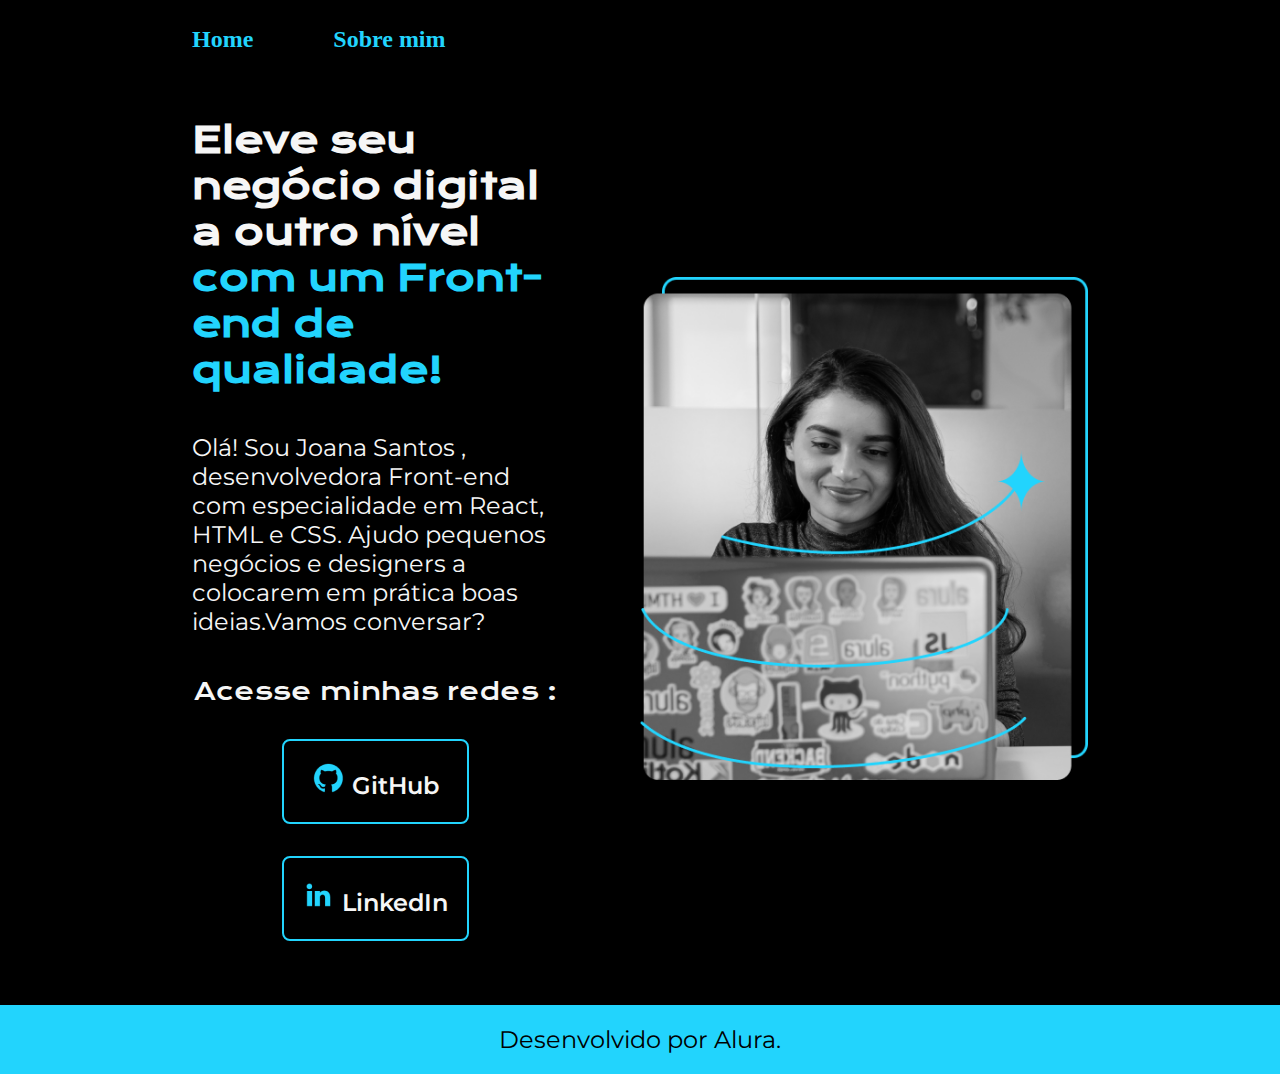
<file: index.html>
<!DOCTYPE html>
<html lang="pt-br">
<head>
    <meta charset="UTF-8">
    <meta http-equiv="X-UA-Compatible" content="IE=edge">
    <meta name="viewport" content="width=device-width, initial-scale=1.0">
    <title>Portifolio</title>
    <link rel="stylesheet" href= "styles/style.css">
</head>
<body>
    <header class = "cabecalho"> 
        <nav class ="cabecalho__menu">
            <a class ="cabecalho__menu__link" href="index.html"> Home </a>
            <a class ="cabecalho__menu__link" href="about.html">Sobre mim </a>
        </nav>
    </header>
        <main class ="apresentacao">
            <section class ="apresentacao__conteudo">
                <h1 class ="apresentacao__conteudo__titulo">Eleve seu negócio digital a outro nível<strong class ="titulo-destaque"> com um Front-end de qualidade!</strong></h1>
                <p class ="apresentacao__conteudo__texto">Olá! Sou Joana Santos , desenvolvedora Front-end com especialidade em React, HTML e CSS. Ajudo pequenos negócios e designers a colocarem em prática boas ideias.Vamos conversar?</p>
             <div class = "apresentacao__links">
                <h2 class ="apresentacao__links__subtitulo"> Acesse minhas redes :</h2>
                    <a class="apresentacao__links__navegacao" href="https://github.com/barbaranunesprogramer">
                        <img src="Assets-aula2-curso3-html-e-css-main\github.png"> 
                        GitHub</a>
                        <a class="apresentacao__links__navegacao" href="https://linkedIn.com/in/barbaranunesprogramer">
                            <img src="Assets-aula2-curso3-html-e-css-main\assets\linkedin.png"> 
                            LinkedIn</a>
            </div> 
            </section>
            <img class="apresentacao__imagem "src ="Imagem.png" alt = "foto da joana programando">
        </main>
            <footer class="rodape">
                <p>Desenvolvido por Alura.</p> 
            </footer>
            
        
    
</body>

</html>
</file>
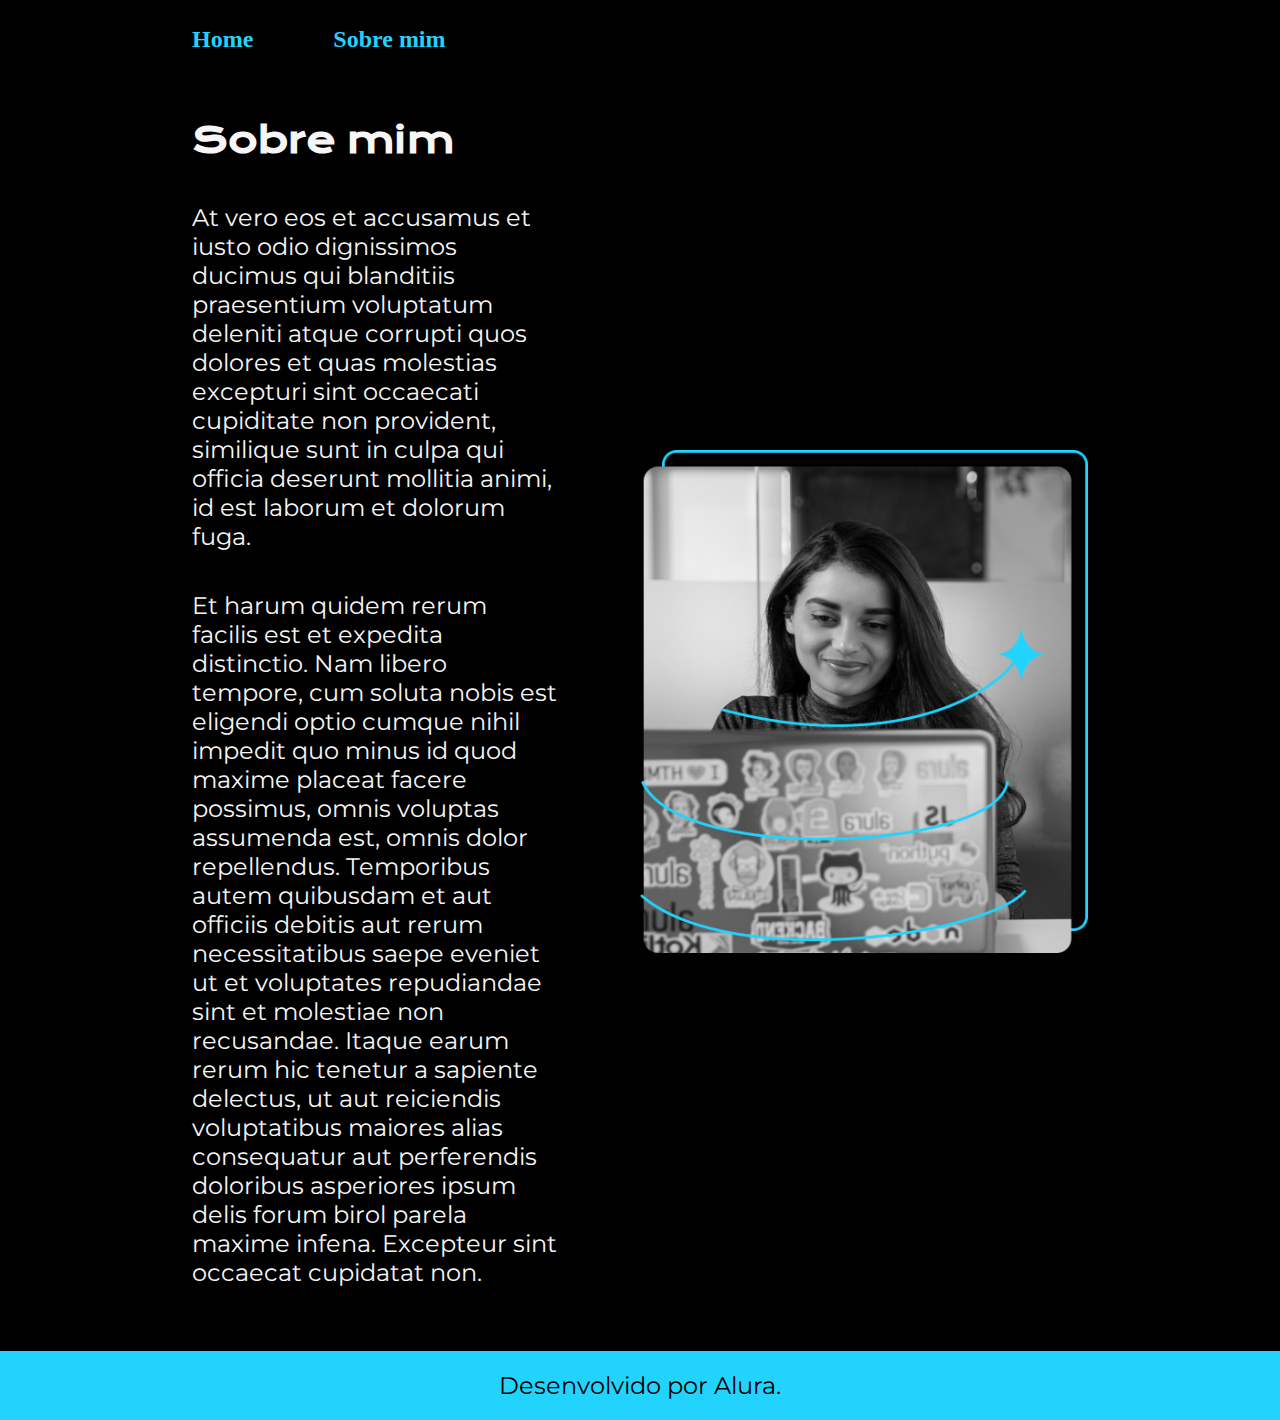
<file: about.html>
<!DOCTYPE html>
<html lang="pt-br">
<head>
    <meta charset="UTF-8">
    <meta http-equiv="X-UA-Compatible" content="IE=edge">
    <meta name="viewport" content="width=device-width, initial-scale=1.0">
    <link rel="stylesheet" href="styles/style.css">
    <title>Sobre Mim</title>
</head>
<body>
    <header class = "cabecalho"> 
        <nav class ="cabecalho__menu">
            <a class ="cabecalho__menu__link" href="index.html"> Home </a>
            <a class ="cabecalho__menu__link" href="about.html">Sobre mim </a>
        </nav>
    </header>
<main class="apresentacao">
<section  class ="apresentacao__conteudo">
    <h1 class ="apresentacao__conteudo__titulo">Sobre mim</h1>
    <p class ="apresentacao__conteudo__texto">At vero eos et accusamus et iusto odio dignissimos ducimus qui blanditiis praesentium voluptatum deleniti atque corrupti quos dolores et quas molestias excepturi sint occaecati cupiditate non provident, similique sunt in culpa qui officia deserunt mollitia animi, id est laborum et dolorum fuga.</p>
    <p class ="apresentacao__conteudo__texto"> Et harum quidem rerum facilis est et expedita distinctio. Nam libero tempore, cum soluta nobis est eligendi optio cumque nihil impedit quo minus id quod maxime placeat facere possimus, omnis voluptas assumenda est, omnis dolor repellendus. Temporibus autem quibusdam et aut officiis debitis aut rerum necessitatibus saepe eveniet ut et voluptates repudiandae sint et molestiae non recusandae. Itaque earum rerum hic tenetur a sapiente delectus, ut aut reiciendis voluptatibus maiores alias consequatur aut perferendis doloribus asperiores ipsum delis forum birol parela maxime infena. Excepteur sint occaecat cupidatat non.</p>
    

</section>
<img class="apresentacao__imagem "src ="Imagem.png" alt = "foto da joana programando">
</main>
<footer class="rodape">
    <p>Desenvolvido por Alura.</p>
    
</footer>

    
</body>
</html>
</file>
<file: styles/style.css>
@import url('https://fonts.googleapis.com/css2?family=Krona+One&family=Montserrat:wght@400;600&display=swap');

:root{
    --cor-principal:#000000;
    --cor-secundaria:#f6f6f6;
    --cor-terciaria :#22D4FD;
    --cor-houver:#272727;

    --fonte-primaria: 'Krona One', sans-serif;
    --fonte-secundaria:'Montserrat', sans-serif;
   
}

*{
    margin: 0;
    padding: 0;
}

body{

    box-sizing: border-box;
    background-color:var(--cor-principal); 
    color :var(--cor-secundaria); 
}
.cabecalho{
    padding:2% 0 0 15%;
}
.cabecalho__menu{
    display:flex;
    gap:80px;
}
.cabecalho__menu__link{
    font-family: var(--cor-secundaria);
    font-size: 1.5rem;
    font-weight: 600;
    color:var(--cor-terciaria);
    text-decoration: none;


}

.apresentacao {
    padding: 5% 15%;
    display: flex;
    align-items: center;
    justify-content: space-between;
    gap:82px;
}

.apresentacao__conteudo{
    display: flex;
    width: 50%;
    flex-direction:column;
    gap:40px;
}
.apresentacao__conteudo__titulo{
    font-size: 2.25rem;
    font-family: var(--fonte-primaria);

}

.titulo-destaque {
    color :var(--cor-terciaria)
    
}

.apresentacao__conteudo__texto{
    font-size: 1.5rem;
    font-family: var(--fonte-secundaria);
}
.apresentacao__links{
    display:flex;
    justify-content:space-between;
    flex-direction: column;
    align-items: center;
    gap:32px;

}
.apresentacao__links__subtitulo{
    font-family: var(--fonte-primaria);
    font-weight: 400;
    font-size: 1.5rem;

}
.apresentacao__links__navegacao {
    /* background-color: #22D4FD; */
    border:2px solid var(--cor-terciaria);
    width: 50%;
    text-align: center;
    border-radius: 8px;
    font-size: 1.5rem;
    font-weight: 600;
    padding: 21.5px 0;
    text-decoration: none;
    color: #f6f6f6;
    font-family: var(--fonte-secundaria);
}
.apresentacao__links__link:hover {
    background-color: var(--cor-houver);
}
.apresentacao__imagem{
    width: 50%;
}
.rodape{
    color:var(--cor-principal);
    background-color: var(--cor-terciaria);
    padding:20px;
    text-align: center;
    font-family: var(--fonte-secundaria);
    font-size: 1.5rem;

}
@media(max-width:1200px){
    .cabecalho{
        padding:10%;
        
    }
    .cabecalho__menu{
        justify-content:center;
    }
    .apresentacao{
        flex-direction: column-reverse;
        padding: 5%;
    }
    .apresentacao__conteudo{
        width: auto;
    }
    
}
</file>
